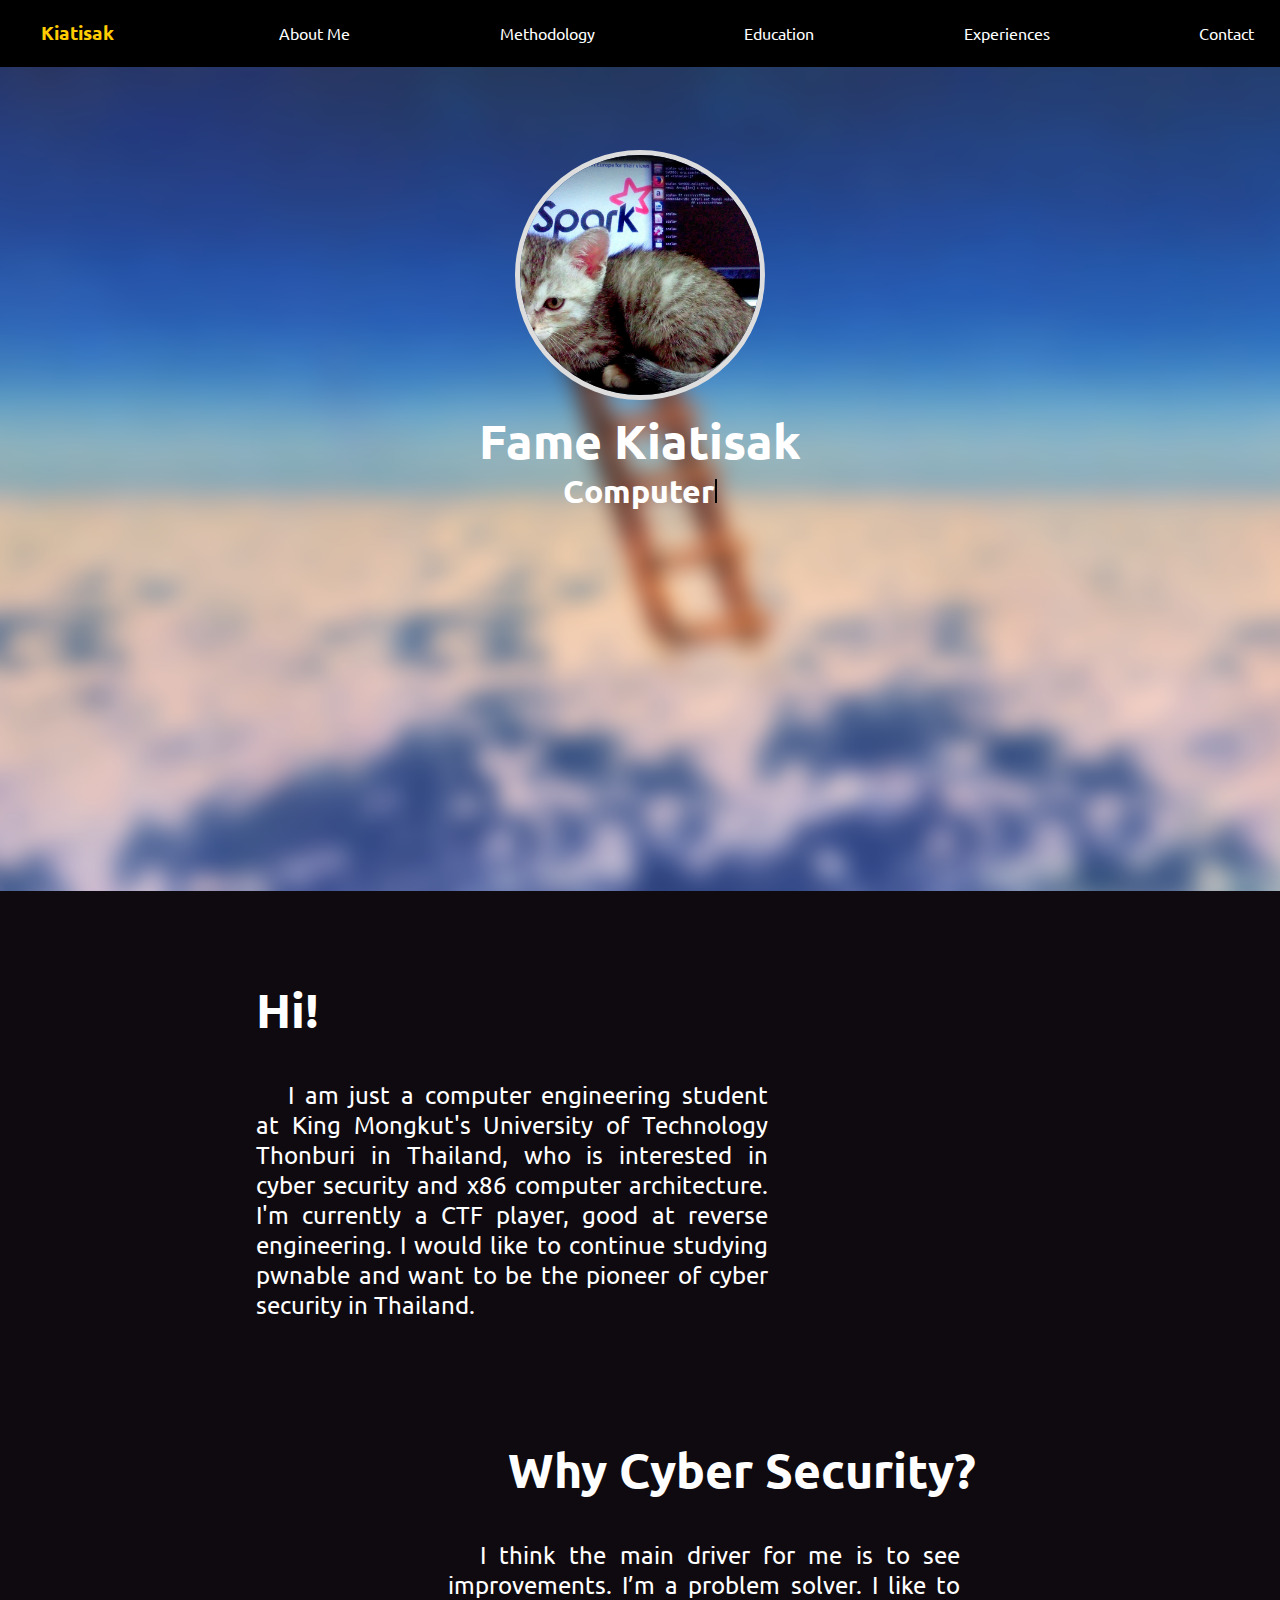
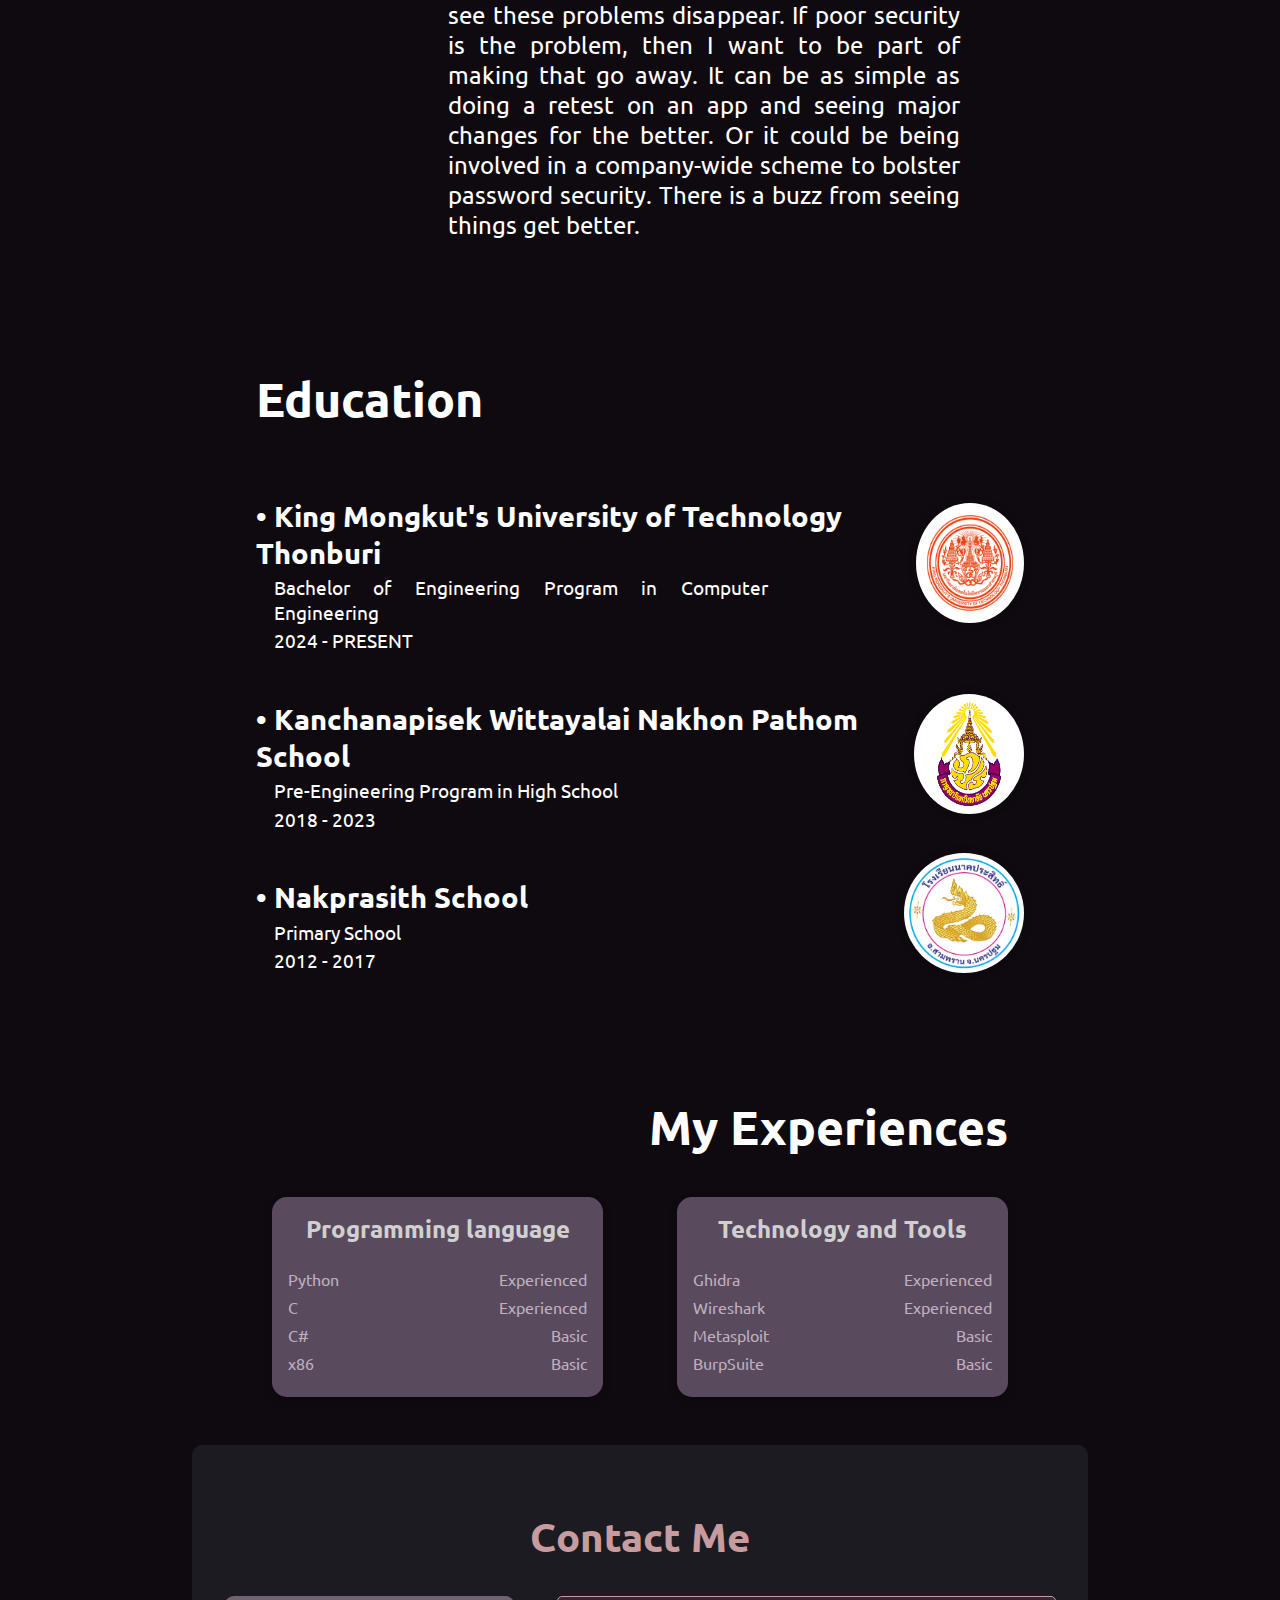
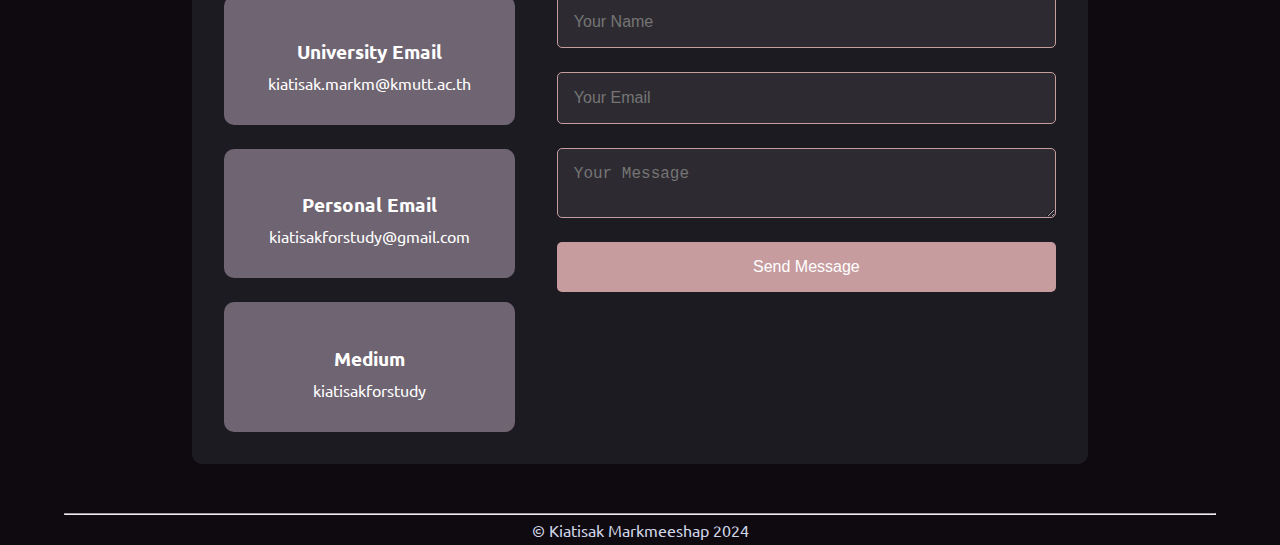
<file: index.html>
<html lang="en">
<head>
    <meta charset="UTF-8">
    <meta name="viewport" content="width=device-width, initial-scale=1.0">
    <link href="style.css" rel="stylesheet">
    <link href="https://fonts.googleapis.com/css2?family=Ubuntu:wght@400;500;700&display=swap" rel="stylesheet">
    <title>Kiatisak Portfolio</title>
</head>

<body>
    <nav class="nav-contain">
        <a href="/index.html">
            <div class="nav-header">Kiatisak</div>
        </a>
        <a href="#about-me">About Me</a>
        <a href="#methodology">Methodology</a>
        <a href="#education">Education</a>
        <a href="#skills">Experiences</a>
        <a href="#contact">Contact</a>
    </nav>

    <div class="bg-image">
        <div class="content">
            <div class="center-image">
                <img src="src/cat.jpg" alt="Center Profile">
            </div>
            <h1 class="fame-center">Fame Kiatisak</h1>
            <h2 class="role-center"><span id="typed"></span><span class="cursor"></span></h2>
        </div>
    </div>

    <div class="about-me" id="about-me">
        <div class="about-me-header">
            <h2>Hi!</h2>
        </div>
        <div class="about-me-p">
            <p>I am just a computer engineering student at King Mongkut's University of Technology Thonburi in Thailand, who is interested in cyber security and x86 computer architecture. I'm currently a CTF player, good at reverse engineering. I would like to continue studying pwnable and want to be the pioneer of cyber security in Thailand.</p>
        </div>
    </div>

    <div class="methodology-para" id="methodology">
        <div class="methodology">
            <div class="methodology-header">
                <h2>Why Cyber Security?</h2>
            </div>
            <div class="methodology-p">
                <p>I think the main driver for me is to see improvements. I’m a problem solver. I like to see these problems disappear. If poor security is the problem, then I want to be part of making that go away. It can be as simple as doing a retest on an app and seeing major changes for the better. Or it could be being involved in a company-wide scheme to bolster password security. There is a buzz from seeing things get better.</p>
            </div>
        </div>
    </div>

    <div class="edu" id="education">
        <div class="edu-header">
            <h2>Education</h2>
        </div>
        <div class="edu-p">
            <div class="edu-item">
                <div class="edu-p1">
                    <h3>• King Mongkut's University of Technology Thonburi</h3>
                    <p>Bachelor of Engineering Program in Computer Engineering</p>
                    <p>2024 - PRESENT</p>
                </div>
                <img class="edu-logo" src="src/logo1.png" alt="KMUTT Logo">
            </div>
            <div class="edu-item">
                <div class="edu-p2">
                    <h3>• Kanchanapisek Wittayalai Nakhon Pathom School</h3>
                    <p>Pre-Engineering Program in High School</p>
                    <p>2018 - 2023</p>
                </div>
                <img class="edu-logo" src="src/logo2.png" alt="Kanchanapisek School Logo">
            </div>
            <div class="edu-item">
                <div class="edu-p3">
                    <h3>• Nakprasith School</h3>
                    <p>Primary School</p>
                    <p>2012 - 2017</p>
                </div>
                <img class="edu-logo" src="src/logo3.png" alt="Nakprasith School Logo">
            </div>
        </div>
    </div>

    <div class="skill" id="skills">
        <h2>My Experiences</h2>
        <div class="skill-container">
            <div class="skill-category">
                <h3>Programming language</h3>
                <div class="skill-item">
                    <span>Python</span><span>Experienced</span>
                </div>
                <div class="skill-item">
                    <span>C</span><span>Experienced</span>
                </div>
                <div class="skill-item">
                    <span>C#</span><span>Basic</span>
                </div>
                <div class="skill-item">
                    <span>x86</span><span>Basic</span>
                </div>
            </div>
            <div class="skill-category">
                <h3>Technology and Tools</h3>
                <div class="skill-item">
                    <span>Ghidra</span><span>Experienced</span>
                </div>
                <div class="skill-item">
                    <span>Wireshark</span><span>Experienced</span>
                </div>
                <div class="skill-item">
                    <span>Metasploit</span><span>Basic</span>
                </div>
                <div class="skill-item">
                    <span>BurpSuite</span><span>Basic</span>
                </div>
            </div>
        </div>
    </div>

    <div class="contact" id="contact">
        <div class="contact-head">
            <h2>Contact Me</h2>
        </div>
        <div class="contact-container">
            <div class="contact-info">
                <div class="contact-item">
                    <i class="fa fa-envelope"></i>
                    <p>University Email</p>
                    <span><a href="mailto:kiatisak.markm@kmutt.ac.th">kiatisak.markm@kmutt.ac.th</a></span>
                </div>
                <div class="contact-item">
                    <i class="fa fa-messenger"></i>
                    <p>Personal Email</p>
                    <span><a href="mailto:kiatisakforstudy@gmail.com">kiatisakforstudy@gmail.com</a></span>
                </div>
                <div class="contact-item">
                    <i class="fa fa-linkedin"></i>
                    <p>Medium</p>
                    <span><a href="https://medium.com/@kiatisakforstudy" target="_blank">kiatisakforstudy</a></span>
                </div>
            </div>
            <div class="contact-form">
                <input type="text" id="name" placeholder="Your Name">
                <input type="email" id="email" placeholder="Your Email">
                <textarea id="message" class="ms" placeholder="Your Message"></textarea>
                <button onclick="sendEmail()">Send Message</button>
            </div>
        </div>
    </div>

    <footer class="footer-contain">
        <hr class="footer-line">
        <span class="footer-copyright">© Kiatisak Markmeeshap 2024</span>
    </footer>
    <script src="script.js"></script>
</body>
</html>
</file>
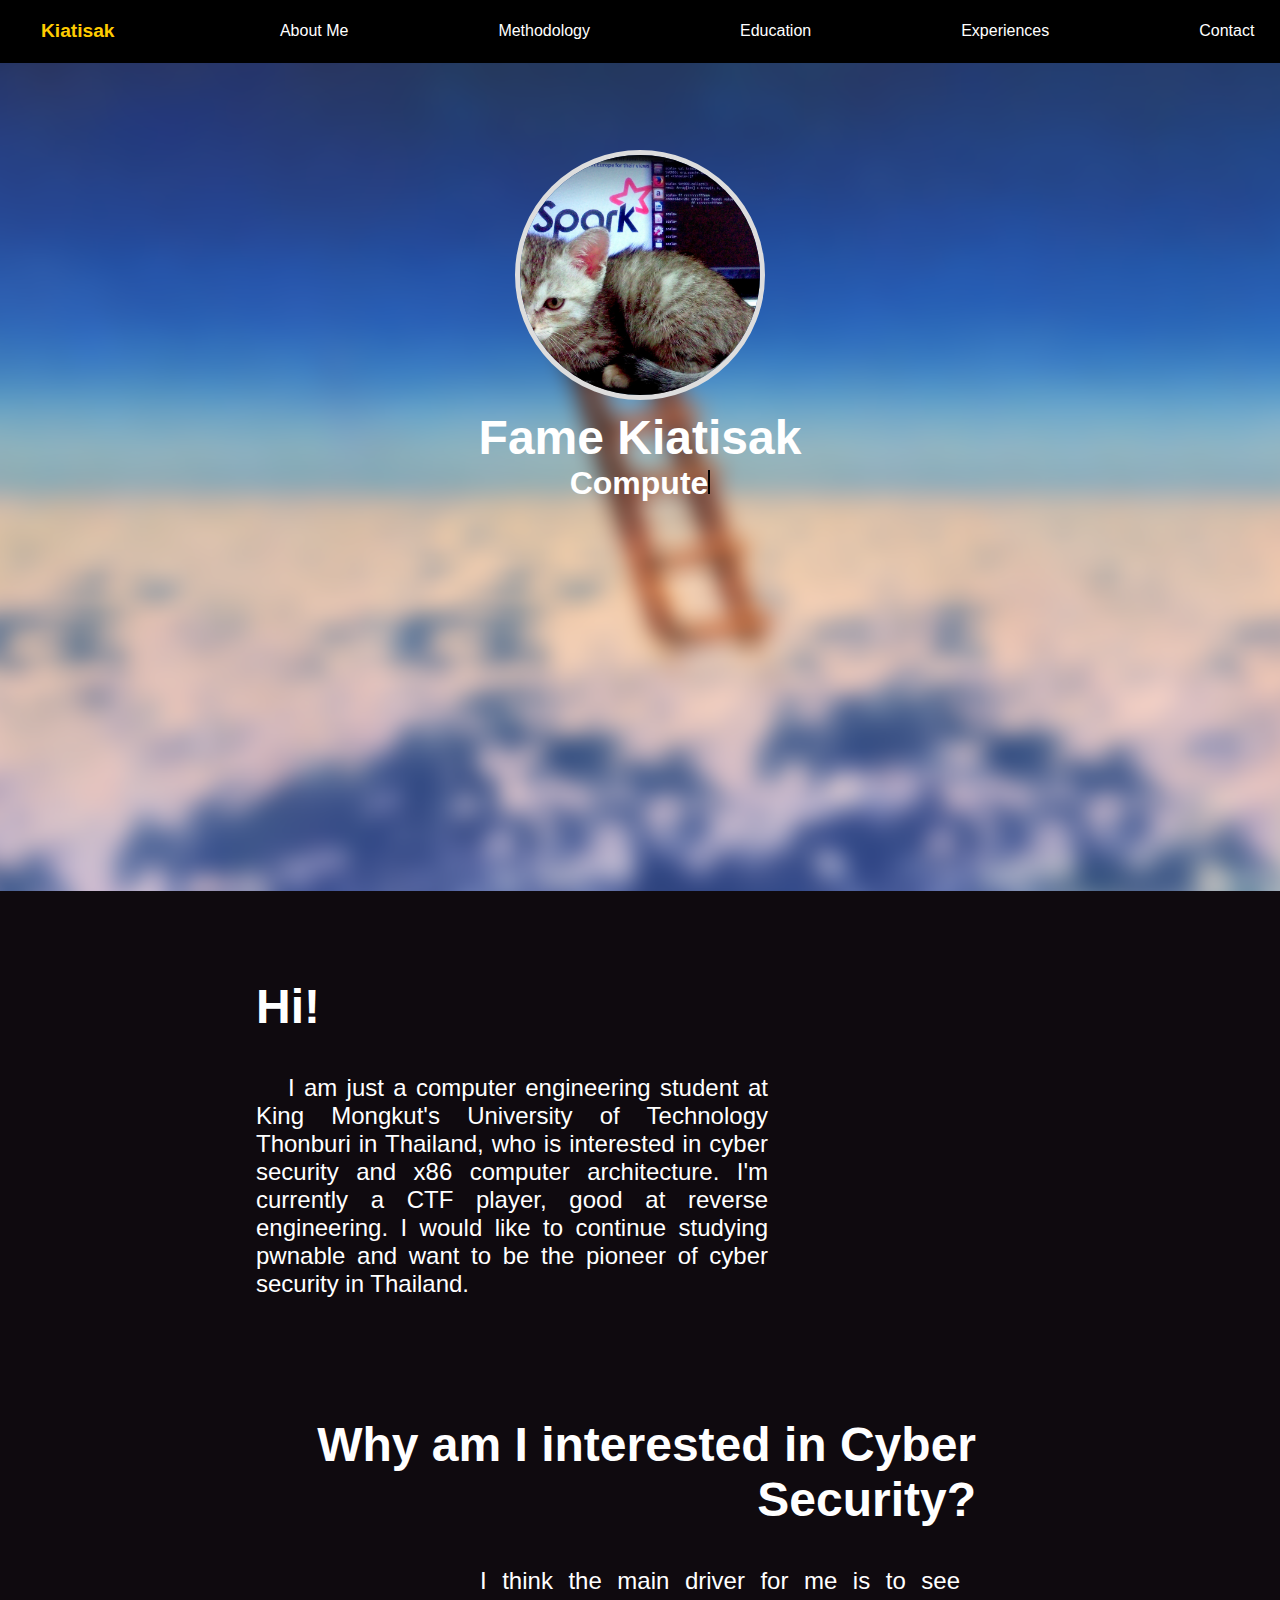
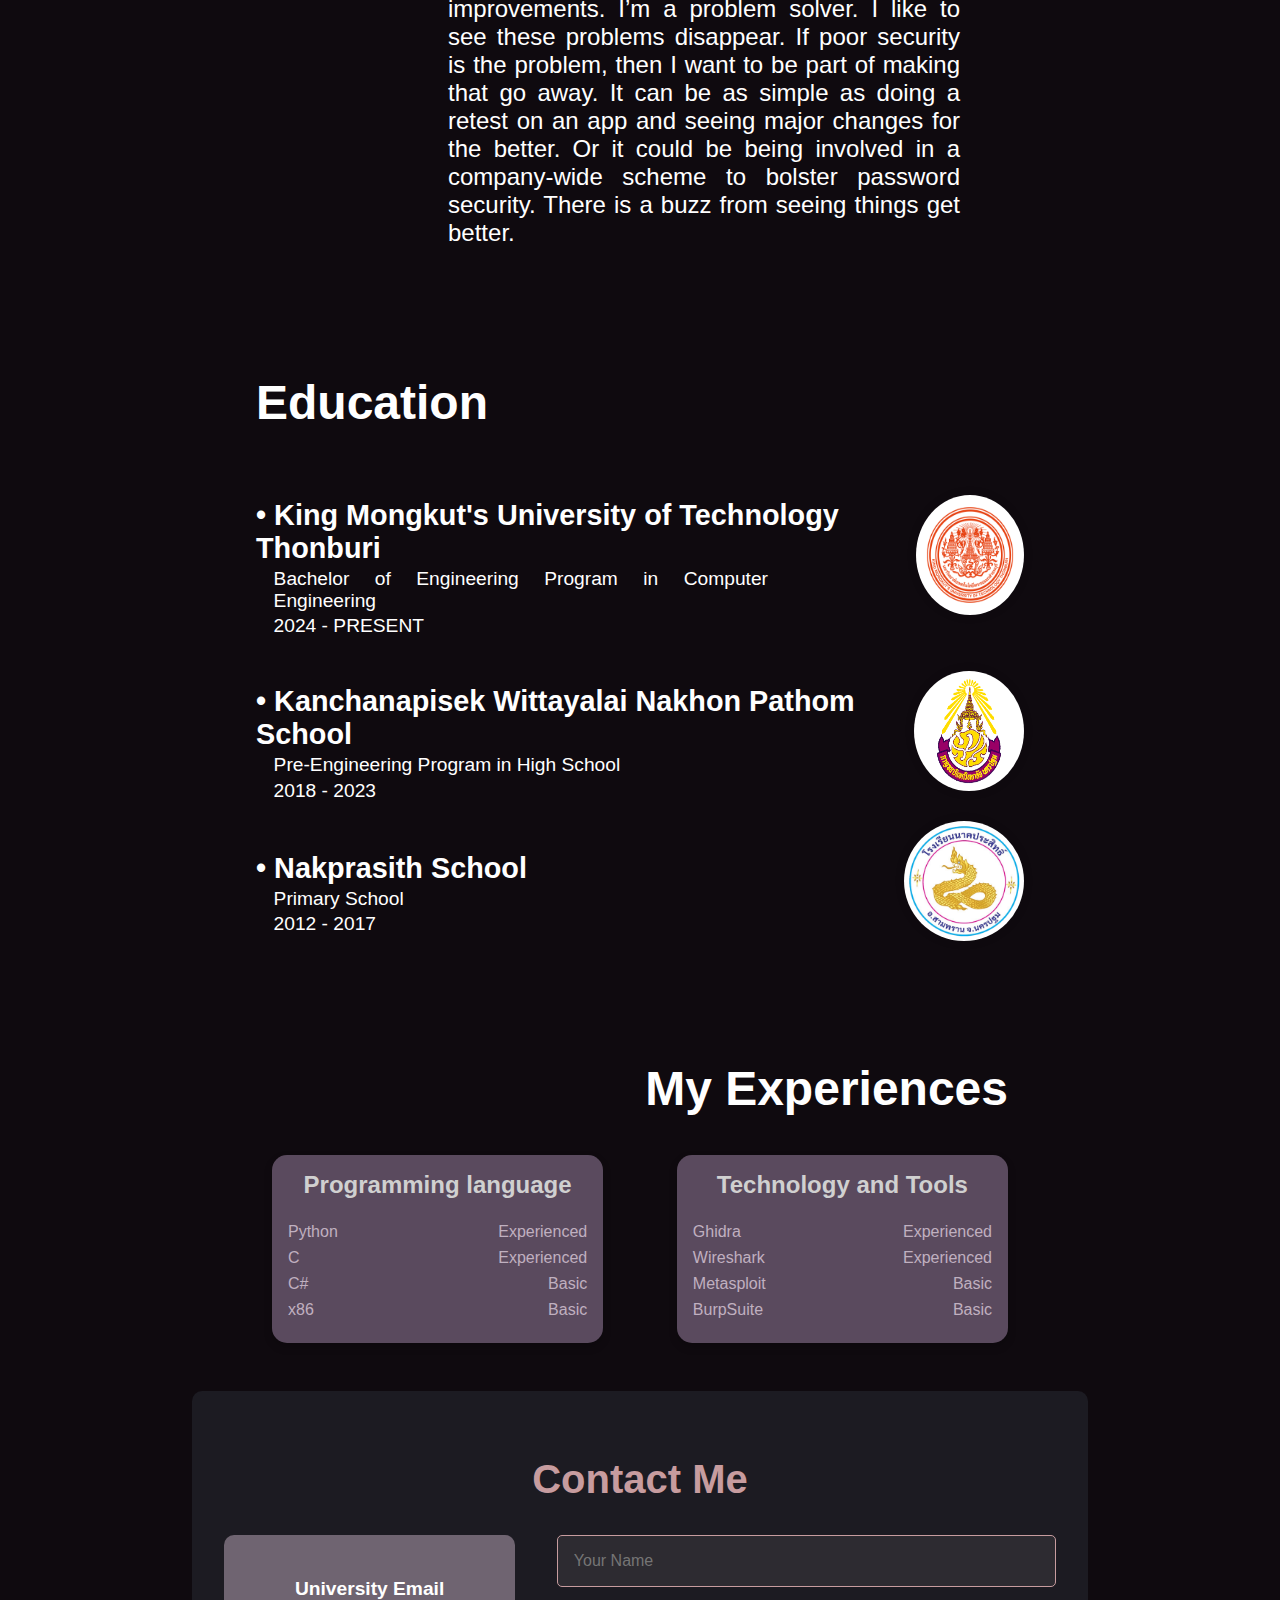
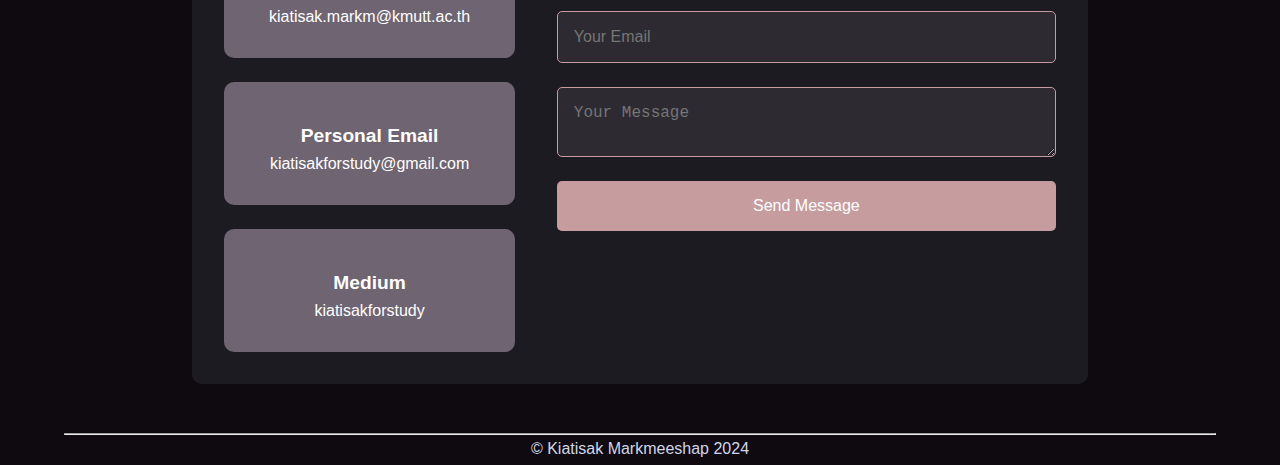
<file: html.html>
<html lang="en">
<head>
    <meta charset="UTF-8">
    <meta name="viewport" content="width=device-width, initial-scale=1.0">
    <link href="style.css" rel="stylesheet">
    <title>Kiatisakk</title>
</head>

<body>
    <nav class="nav-contain">
        <a href="/index.html">
            <div class="nav-header">Kiatisak</div>
        </a>
        <a href="#about-me">About Me</a>
        <a href="#methodology">Methodology</a>
        <a href="#education">Education</a>
        <a href="#skills">Experiences</a>
        <a href="#contact">Contact</a>
    </nav>

    <div class="bg-image">
        <div class="content">
            <div class="center-image">
                <img src="src/cat.jpg" alt="Center Profile">
            </div>
            <h1 class="fame-center">Fame Kiatisak</h1>
            <h2 class="role-center"><span id="typed"></span><span class="cursor"></span></h2>
        </div>
    </div>

    <div class="about-me" id="about-me">
        <div class="about-me-header">
            <h2>Hi!</h2>
        </div>
        <div class="about-me-p">
            <p>I am just a computer engineering student at King Mongkut's University of Technology Thonburi in Thailand, who is interested in cyber security and x86 computer architecture. I'm currently a CTF player, good at reverse engineering. I would like to continue studying pwnable and want to be the pioneer of cyber security in Thailand.</p>
        </div>
    </div>

    <div class="methodology-para" id="methodology">
        <div class="methodology">
            <div class="methodology-header">
                <h2>Why am I interested in Cyber Security?</h2>
            </div>
            <div class="methodology-p">
                <p>I think the main driver for me is to see improvements. I’m a problem solver. I like to see these problems disappear. If poor security is the problem, then I want to be part of making that go away. It can be as simple as doing a retest on an app and seeing major changes for the better. Or it could be being involved in a company-wide scheme to bolster password security. There is a buzz from seeing things get better.</p>
            </div>
        </div>
    </div>

    <div class="edu" id="education">
        <div class="edu-header">
            <h2>Education</h2>
        </div>
        <div class="edu-p">
            <div class="edu-item">
                <div class="edu-p1">
                    <h3>• King Mongkut's University of Technology Thonburi</h3>
                    <p>Bachelor of Engineering Program in Computer Engineering</p>
                    <p>2024 - PRESENT</p>
                </div>
                <img class="edu-logo" src="src/logo1.png" alt="KMUTT Logo">
            </div>
            <div class="edu-item">
                <div class="edu-p2">
                    <h3>• Kanchanapisek Wittayalai Nakhon Pathom School</h3>
                    <p>Pre-Engineering Program in High School</p>
                    <p>2018 - 2023</p>
                </div>
                <img class="edu-logo" src="src/logo2.png" alt="Kanchanapisek School Logo">
            </div>
            <div class="edu-item">
                <div class="edu-p3">
                    <h3>• Nakprasith School</h3>
                    <p>Primary School</p>
                    <p>2012 - 2017</p>
                </div>
                <img class="edu-logo" src="src/logo3.png" alt="Nakprasith School Logo">
            </div>
        </div>
    </div>

    <div class="skill" id="skills">
        <h2>My Experiences</h2>
        <div class="skill-container">
            <div class="skill-category">
                <h3>Programming language</h3>
                <div class="skill-item">
                    <span>Python</span><span>Experienced</span>
                </div>
                <div class="skill-item">
                    <span>C</span><span>Experienced</span>
                </div>
                <div class="skill-item">
                    <span>C#</span><span>Basic</span>
                </div>
                <div class="skill-item">
                    <span>x86</span><span>Basic</span>
                </div>
            </div>
            <div class="skill-category">
                <h3>Technology and Tools</h3>
                <div class="skill-item">
                    <span>Ghidra</span><span>Experienced</span>
                </div>
                <div class="skill-item">
                    <span>Wireshark</span><span>Experienced</span>
                </div>
                <div class="skill-item">
                    <span>Metasploit</span><span>Basic</span>
                </div>
                <div class="skill-item">
                    <span>BurpSuite</span><span>Basic</span>
                </div>
            </div>
        </div>
    </div>

    <div class="contact" id="contact">
        <div class="contact-head">
            <h2>Contact Me</h2>
        </div>
        <div class="contact-container">
            <div class="contact-info">
                <div class="contact-item">
                    <i class="fa fa-envelope"></i>
                    <p>University Email</p>
                    <span><a href="mailto:kiatisak.markm@kmutt.ac.th">kiatisak.markm@kmutt.ac.th</a></span>
                </div>
                <div class="contact-item">
                    <i class="fa fa-messenger"></i>
                    <p>Personal Email</p>
                    <span><a href="mailto:kiatisakforstudy@gmail.com">kiatisakforstudy@gmail.com</a></span>
                </div>
                <div class="contact-item">
                    <i class="fa fa-linkedin"></i>
                    <p>Medium</p>
                    <span><a href="https://medium.com/@kiatisakforstudy" target="_blank">kiatisakforstudy</a></span>
                </div>
            </div>
            <div class="contact-form">
                <input type="text" id="name" placeholder="Your Name">
                <input type="email" id="email" placeholder="Your Email">
                <textarea id="message" class="ms" placeholder="Your Message"></textarea>
                <button onclick="sendEmail()">Send Message</button>
            </div>
        </div>
    </div>

    <footer class="footer-contain">
        <hr class="footer-line">
        <span class="footer-copyright">© Kiatisak Markmeeshap 2024</span>
    </footer>
    <script src="script.js"></script>
</body>
</html>
</file>
<file: style.css>
* {
    -moz-box-sizing: border-box;
    box-sizing: border-box;
}

body, html {
    padding: 0;
    margin: 0;
    font-family: Ubuntu, sans-serif;
    color: #fff;
    overflow-x: hidden;
    scroll-behavior: smooth;
    background-color: #0f0a0f;
}

h1 {
    margin: 10px;
    font-size: 3rem;
    text-align: center;
}

p {
    display: block;
    margin-block-start: 1em;
    margin-block-end: 1em;
    margin-inline-start: 0px;
    margin-inline-end: 0px;
    unicode-bidi: isolate;
}

h2 {
    display: block;
    font-size: 2em;
    margin-block-start: 0.83em;
    margin-block-end: 0.83em;
    margin-inline-start: 0px;
    margin-inline-end: 0px;
    font-weight: bold;
    unicode-bidi: isolate;
}

.content h2 {
    display: block;
    font-size: 2em;
    margin-inline-start: 0px;
    margin-inline-end: 0px;
    font-weight: bold;
    unicode-bidi: isolate;
    text-align: center;
}

.bg-image {
    background-image: url("/src/image.png");
    height: 99vh;
    width: 100vw;
    background-attachment: fixed;
    background-position: 50%;
    background-repeat: no-repeat;
    background-size: cover;
    display: grid;
    grid-template-rows: 20% 60% 20%;
    grid-template-areas:
        "none"
        "title"
        "none2";
}

.fame-center {
    margin-top: 0;
    margin-bottom: auto;
    grid-area: name;
}

.role-center {
    grid-area: subtext;
    margin-top: 0;
    margin-bottom: auto;
}

.center-image {
    width: 250px;
    height: 250px;
    border-radius: 50%;
    display: flex;
    overflow: hidden;
    justify-content: center;
    border: 5px solid #ddd;
    margin: 150px auto;
    margin-bottom: 10px;
}

.content {
    height: 90vh;
}

.methodology-para {
    background-image: url("/src/image.png");
    position: relative;
    min-height: 40vh;
    background-attachment: fixed;
    background-position: 50%;
    background-repeat: no-repeat;
    background-size: cover;
}

.methodology {
    margin: 2rem 20%;
    text-align: right;
    padding: 1rem;
    color: white;
}

.methodology h2 {
    margin-right: 2rem;
    font-size: 3rem;
}

.methodology p {
    text-indent: 2rem;
    width: 40vw;
    font-size: 1.5rem;
    text-align: justify;
    word-wrap: break-word;
    white-space: pre-line;
    margin-right: 3rem;
    margin-left: auto;
}

.nav-contain {
    display: flex;
    justify-content: space-between;
    align-items: center;
    background-color: black;
    padding: 0.5em 1em;
    position: fixed;
    top: 0;
    width: 100%;
    z-index: 1000;
    transition: transform 0.3s ease-in-out, top 0.3s ease-in-out;
}

.nav-contain a {
    color: #ffffff;
    text-decoration: none;
    padding: 0.3em 0.6em;
    margin: 0;
    transition: background-color 0.3s, color 0.3s;
}

.nav-contain a:hover {
    background-color: #444444;
    border-radius: 5px;
    color: #ffcc00;
}

.nav-header {
    font-size: 1.2em;
    font-weight: bold;
    color: #ffcc00;
    background-color: black;
    padding: 0.4em 0.8em;
    border-radius: 5px;
    box-shadow: 0 2px 4px rgba(0, 0, 0, 0.2);
    margin-right: auto;
}

.about-me {
    width: 40vw;
    padding: 1rem 0;
    margin: 2rem 20%;
}

.about-me h2 {
    font-size: 3rem;
}

.about-me p {
    text-indent: 2rem;
    width: 40vw;
    margin: 1rem auto;
    font-size: 1.5rem;
    text-align: justify;
    word-wrap: break-word;
    white-space: pre-line;
}

.about-me-p {
    animation-duration: 1000ms;
    animation-timing-function: ease;
    animation-delay: 100ms;
    animation-name: animation-580wcl;
    animation-direction: normal;
    animation-fill-mode: both;
    animation-iteration-count: 1;
}

.edu {
    width: 60vw;
    padding: 1rem 0;
    margin: 2rem auto;
}

.edu h2 {
    font-size: 3rem;
}

.edu p {
    width: 40vw;
    margin: 0.2rem 0;
    padding-left: 1.1rem;
    font-size: 1.2rem;
    text-align: justify;
    word-wrap: break-word;
    white-space: pre-line;
}

.edu h3 {
    font-size: 1.8rem;
    margin-bottom: 0;
}

.edu-item {
    display: flex;
    align-items: center;
    justify-content: space-between;
    margin: 1rem 0;
}

.edu-logo {
    width: 120px;
    height: 120px;
    border-radius: 50%;
    background-color: white;
    padding: 0px;
    margin-left: 1rem;
    box-shadow: 0 0 10px rgba(0, 0, 0, 0.15);
    overflow: hidden;
    display: flex;
    justify-content: center;
    align-items: center;
}

.skill {
    margin: 2rem 20%;
    text-align: right;
    padding: 1rem;
    color: white;
}

.skill h2 {
    margin-right: 0rem;
    font-size: 3rem;
}

.skill-container {
    display: flex;
    justify-content: space-between;
}

.skill-category {
    text-align: center;
    display: inline-block;
    width: 45%;
    padding: 1rem;
    background-color: #5a4a5e;
    border-radius: 15px;
    box-shadow: 0 4px 8px rgba(0, 0, 0, 0.2);
}

.skill-category h3 {
    font-size: 1.5rem;
    color: #d0d0d0;
    margin-bottom: 1.5rem;
    margin-top: 0rem;
}

.skill-item {
    font-size: 1.2rem;
    margin-bottom: 0.5rem;
    display: flex;
    justify-content: space-between;
}

.skill-item span {
    font-size: 1rem;
    color: #c0b0c0;
}

.contact {
    width: 70vw;
    padding: 2rem;
    margin: 2rem auto;
    background-color: #1c1b22;
    border-radius: 10px;
}

.contact-head {
    text-align: center;
    margin-bottom: 2rem;
}

.contact h2 {
    font-size: 2.5rem;
    color: #c79c9f;
}

.contact-container {
    display: flex;
    justify-content: space-between;
    gap: 2rem;
    align-items: flex-start;
}

.contact-info {
    width: 35%;
    display: flex;
    flex-direction: column;
    gap: 1.5rem;
}

.contact-item {
    background-color: #6f6471;
    padding: 1.5rem;
    border-radius: 10px;
    text-align: center;
}

.contact-item p {
    font-size: 1.2rem;
    font-weight: bold;
    margin-bottom: 0.5rem;
}

.contact-item span {
    display: block;
    margin: 0.5rem 0;
}

.contact-item button {
    background-color: #c79c9f;
    border: none;
    padding: 0.75rem 1rem;
    border-radius: 5px;
    cursor: pointer;
    color: #fff;
}

.contact-form {
    width: 60%;
    display: flex;
    flex-direction: column;
    gap: 1.5rem;
}

.contact-form input,
.contact-form textarea {
    width: 100%;
    padding: 1rem;
    border: 1px solid #c79c9f;
    border-radius: 5px;
    background-color: #2d2b31;
    color: #fff;
    font-size: 1rem;
}

a {
    text-decoration: none;
    color: inherit;
}

input.ms {
    padding: 5.3rem 1rem;
}

.contact-form button {
    background-color: #c79c9f;
    border: none;
    padding: 1rem;
    border-radius: 5px;
    cursor: pointer;
    font-size: 1rem;
    color: #fff;
}

hr {
    display: block;
    margin-block-start: 0.5em;
    margin-block-end: 0.5em;
    margin-inline-start: auto;
    margin-inline-end: auto;
    unicode-bidi: isolate;
    overflow: hidden;
    border-style: inset;
    border-width: 1px;
}

.footer-copyright {
    color: #d0d6e7;
    grid-area: copyright;
    text-align: center;
    padding: .5rem;
}

.footer-contain {
    display: inline-grid;
    grid-template-columns: 20% 60% 20%;
    grid-template-rows: 1px 1rem;
    grid-template-areas: "none copyright social";
    width: 100%;
    padding: 1em 0;    
    background-color: #0f0a0f;
}

.footer-line {
    grid-column: 1 / -1;
    height: 0;
    width: 90%;
    margin: 0 auto;
}

.cursor {
    display: inline-block;
    background-color: black;
    width: 2px;
    height: 24px;
    animation: blink 0.7s steps(2, start) infinite;
}
@keyframes blink {
    to {
        visibility: hidden;
    }
}
</file>
